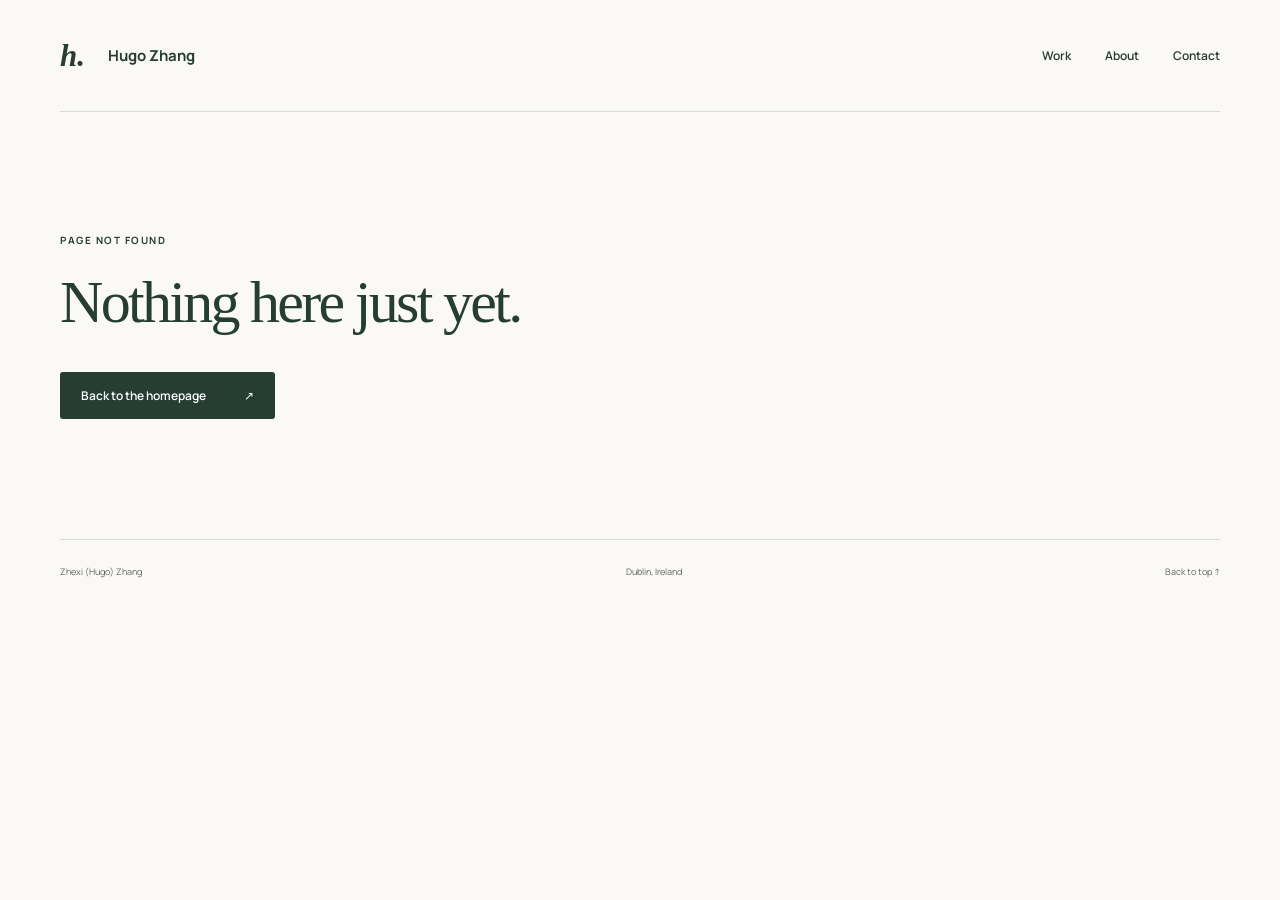
<file: index.html>
<!doctype html>
<html lang="en-IE">
  <head>
    <meta charset="UTF-8" />
    <meta name="viewport" content="width=device-width, initial-scale=1.0" />
    <meta name="theme-color" content="#faf9f5" />
    <meta name="description" content="Zhexi (Hugo) Zhang, Computer Science MSc student at UCD in Dublin. Personal projects in AI applications, collaborative software and data modelling." />
    <meta property="og:title" content="Hugo Zhang — Software, AI &amp; data" />
    <meta property="og:description" content="Zhexi (Hugo) Zhang, Computer Science MSc student at UCD in Dublin. Personal projects in AI applications, collaborative software and data modelling." />
    <meta property="og:type" content="website" />
    <link rel="icon" type="image/svg+xml" href="/favicon.svg" />
    <title>Hugo Zhang — Software, AI &amp; data</title>
    <script type="module" crossorigin src="/assets/index-BBHUSx8j.js"></script>
    <link rel="stylesheet" crossorigin href="/assets/index-BfzoWuX8.css">
  <link rel="canonical" href="https://hugo128.me/" /><meta property="og:url" content="https://hugo128.me/" /></head>
  <body>
    <div id="root" data-path="/"><div id="top"><a class="skip-link" href="#main">Skip to content</a><header class="site-header wrap"><a class="wordmark" href="/" aria-label="Hugo Zhang — home"><span class="monogram">h.</span> Hugo Zhang</a><button id="nav-toggle" class="menu-toggle" aria-controls="navigation" aria-expanded="false">Menu<!-- --> <span aria-hidden="true">+</span></button><nav id="navigation" aria-label="Main navigation" class="navigation"><a href="#work">Work</a><a href="#about">About</a><a href="#contact">Contact</a></nav></header><main id="main" tabindex="-1"><section class="hero wrap" aria-labelledby="home-title"><div class="hero-copy"><p class="eyebrow"><span>Dublin, Ireland</span><span class="eyebrow-line" aria-hidden="true"></span><span>A personal introduction</span></p><h1 id="home-title">Hi, I’m Hugo.</h1><p class="hero-lead">I build software, and look closely<br class="desktop-break"/> at <em>how it behaves.</em></p><p class="hero-intro">I’m studying Computer Science at University College Dublin. My interests are in AI applications, backend development, data modelling and software reliability.</p><div class="hero-actions"><a class="button" href="#work">Explore my work <span aria-hidden="true">↓</span></a><a class="underlined" href="https://github.com/Hugo-128">GitHub <span aria-hidden="true">↗</span></a></div></div><aside class="desk-note" aria-label="Current focus"><div class="note-top"><span class="tiny-label">Currently, in Dublin</span><span class="note-star" aria-hidden="true">✳</span></div><p class="note-degree">MSc Computer Science</p><p class="note-school">University College Dublin</p><div class="note-rule"></div><p class="tiny-label">On my desk</p><a class="desk-project" href="/work/paperscope/"><span class="note-number">01</span><span><strong>PaperScope</strong><small>AI learning companion</small></span><span aria-hidden="true">↗</span></a><a class="desk-project" href="/work/cocanvas/"><span class="note-number">02</span><span><strong>CoCanvas</strong><small>Collaborative document editor</small></span><span aria-hidden="true">↗</span></a><p class="note-bottom"><span class="status-dot"></span> Learning &amp; building</p></aside><div class="hero-foot"><span>Zhexi (Hugo) Zhang</span><span>Looking for internships &amp; graduate roles in Ireland</span></div></section><section class="work-section wrap" id="work" aria-labelledby="work-title"><div class="section-heading"><div><p class="eyebrow">01 / Selected work</p><h2 id="work-title">A closer look.</h2></div><p>Two projects I’m still working on. Here’s what they do, some decisions behind them, and what remains unfinished.</p></div><article class="project-row project-paperscope"><a class="project-visual-link" href="/work/paperscope/" aria-label="Read about PaperScope"><figure class="source-sketch"><div class="sketch-label"><span>PaperScope</span><span>Material model</span></div><div class="source-model"><div class="source-paper"><span class="paper-corner"></span><span class="tiny-label">Original material</span><strong>One reference.<br/>More than one subject.</strong><span class="paper-lines" aria-hidden="true"><i></i><i></i><i></i></span></div><div class="branch-lines" aria-hidden="true"><span></span><span></span></div><div class="course-links"><div><span class="node-dot"></span>Course A<small>Week &amp; purpose</small></div><div><span class="node-dot"></span>Course B<small>Week &amp; purpose</small></div></div></div><figcaption>Concept diagram · materials can be reused across courses</figcaption></figure></a><div class="project-overview"><p class="eyebrow">AI learning companion</p><h3><a href="/work/paperscope/">PaperScope</a></h3><p>An AI learning companion for my own long-term study across multiple subjects, with reusable materials and answers I can check against their sources.</p><p class="project-question">What happens when a citation is real, but doesn’t support the answer?</p><div class="project-meta"><span class="status-dot"></span>In development<span>Since <!-- -->November 2025</span></div><a class="read-link" href="/work/paperscope/">Inside <!-- -->PaperScope<!-- --> <span aria-hidden="true">↗</span></a></div></article><article class="project-row project-cocanvas"><a class="project-visual-link" href="/work/cocanvas/" aria-label="Read about CoCanvas"><figure class="sync-sketch"><div class="sketch-label"><span>CoCanvas</span><span>Shared editing</span></div><div class="sync-model"><div class="client-node client-a"><span class="cursor-icon" aria-hidden="true">↖</span><strong>Editor A</strong><small>Local changes</small></div><span class="sync-line" aria-hidden="true">↔</span><div class="shared-doc"><span class="tiny-label">Yjs / CRDT</span><strong>Shared<br/>document</strong><span class="document-lines" aria-hidden="true">━━<br/>━━━━<br/>━━━</span></div><span class="sync-line" aria-hidden="true">↔</span><div class="client-node client-b"><span class="cursor-icon" aria-hidden="true">↖</span><strong>Editor B</strong><small>Local changes</small></div></div><figcaption>Concept diagram · concurrent changes and synchronisation</figcaption></figure></a><div class="project-overview"><p class="eyebrow">Collaborative document editor</p><h3><a href="/work/cocanvas/">CoCanvas</a></h3><p>A multiplayer document editor built around CRDTs, with concurrent editing, shared presence and synchronisation after reconnecting.</p><p class="project-question">Concurrent edits, reconnecting clients and a document that can be restored.</p><div class="project-meta"><span class="status-dot"></span>In development<span>Since <!-- -->April 2026</span></div><a class="read-link" href="/work/cocanvas/">Inside <!-- -->CoCanvas<!-- --> <span aria-hidden="true">↗</span></a></div></article></section><section class="about-section wrap" id="about" aria-labelledby="about-title"><div class="about-heading"><p class="eyebrow">02 / A little about me</p><h2 id="about-title">From data science<br/> to the software<br/> <em>around it.</em></h2><figure class="portrait"><img src="/images/hugo-zhang.jpg" alt="Zhexi (Hugo) Zhang, smiling in a blue shirt, tie and dark waistcoat." width="4117" height="4117" loading="lazy" decoding="async"/><figcaption>Zhexi (Hugo) Zhang<span>Dublin, Ireland</span></figcaption></figure><p class="language-note">Python · Java<br/><span>My programming starting points</span></p></div><div class="about-body"><div class="about-prose"><p>My background is in data science. I’m now studying for an MSc in Computer Science at UCD, exploring AI applications and the software around them.</p><p>Python is my main programming language, and I also work with Java. I studied C and C++ through programming fundamentals and algorithms courses. I’m interested in trying different areas and building on those foundations.</p></div><h3 class="minor-heading">Education</h3><div class="education-list"><div class="education-item"><span class="education-marker" aria-hidden="true"></span><h4>University College Dublin</h4><p>MSc in Computer Science</p><small>Currently studying · Dublin, Ireland</small></div><div class="education-item"><span class="education-marker" aria-hidden="true"></span><h4>Shanghai Ocean University</h4><p>Data Science and Big Data Technology</p><small>Undergraduate degree</small></div></div><h3 class="minor-heading experience-title">A little industry context</h3><article class="internship"><div><h4>Guizhou-Cloud</h4><span>Data products<!-- --> · Internship</span></div><p>I contributed to two data products focused on policy matching and tender risk. My work included policy-matching rules, risk indicators, product documentation and architecture diagrams.</p></article><article class="internship"><div><h4>Beijing Jiqun Technology</h4><span>AI software research<!-- --> · Internship</span></div><p>I researched AI software in accounting, legal services and document storage, comparing products, user needs and business models.</p></article></div></section><section class="outside-section" aria-labelledby="outside-title"><div class="wrap"><div class="section-heading"><div><p class="eyebrow">03 / Outside of work</p><h2 id="outside-title">Other things in the mix.</h2></div><span class="outside-mark" aria-hidden="true">✳</span></div><div class="outside-grid"><article><span class="outside-number">01</span><h3>Learning to make music</h3><p>I’m learning music production. I also take part in a music society — another way to make space for music alongside my studies.</p></article><article><span class="outside-number">02</span><h3>A book, and a conversation</h3><p>I like reading and attend book clubs in Dublin. I also take part in the Harry Potter society and the Mature Students Society.</p></article><article><span class="outside-number">03</span><h3>Away from the laptop</h3><p>I enjoy films and cooking, too. A film to watch or something to cook makes a welcome change from studying.</p></article></div></div></section><section class="contact-section" id="contact" aria-labelledby="contact-title"><div class="wrap contact-grid"><div><p class="eyebrow">Get in touch</p><h2 id="contact-title">Let’s talk.</h2><p>I’m looking for software engineering, AI application and data internships or graduate roles in Ireland. Questions about my projects are welcome, too.</p></div><div class="contact-details"><a class="email-link" href="mailto:zhexi.zhang1@ucdconnect.ie">zhexi.zhang1@ucdconnect.ie<!-- --> <span aria-hidden="true">↗</span></a><div class="contact-links"><a href="https://github.com/Hugo-128">GitHub <span aria-hidden="true">↗</span></a><button class="text-button">Copy email</button></div><p class="copy-status" role="status"></p></div></div></section></main><footer class="site-footer wrap"><a href="/">Zhexi (Hugo) Zhang</a><span>Dublin, Ireland</span><a href="#top">Back to top ↑</a></footer></div></div>
    <noscript><style>.menu-toggle,.text-button{display:none!important}.navigation{display:flex!important;position:static!important;flex-direction:row!important;box-shadow:none!important;border:0!important;padding:0!important;gap:16px!important}</style></noscript>
  </body>
</html>
</file>
<file: assets/index-BfzoWuX8.css>
@font-face{font-family:Manrope;font-style:normal;font-display:swap;font-weight:400;src:url(/assets/manrope-latin-400-normal-PaqtzbVb.woff2) format("woff2"),url(/assets/manrope-latin-400-normal-8tf8FM3T.woff) format("woff")}@font-face{font-family:Manrope;font-style:normal;font-display:swap;font-weight:500;src:url(/assets/manrope-latin-500-normal-BYYD-dBL.woff2) format("woff2"),url(/assets/manrope-latin-500-normal-DMZssgOp.woff) format("woff")}@font-face{font-family:Manrope;font-style:normal;font-display:swap;font-weight:600;src:url(/assets/manrope-latin-600-normal-4f0koTD-.woff2) format("woff2"),url(/assets/manrope-latin-600-normal-BqgrALkZ.woff) format("woff")}@font-face{font-family:Manrope;font-style:normal;font-display:swap;font-weight:700;src:url(/assets/manrope-latin-700-normal-BZp_XxE4.woff2) format("woff2"),url(/assets/manrope-latin-700-normal-DGRFkw-m.woff) format("woff")}:root{font-family:Manrope,sans-serif;color:#263d33;background:#faf9f5;font-synthesis:none;--ink:#263d33;--muted:#606961;--line:#d7dcd1;--paper:#faf9f5;--serif:Georgia,"Times New Roman",serif}*{box-sizing:border-box}html{scroll-behavior:smooth;scroll-padding-top:30px}body{margin:0}button,a{-webkit-tap-highlight-color:transparent}button{font:inherit;cursor:pointer}a{color:inherit;text-decoration:none}p{line-height:1.8;margin:0 0 1.25em}h1,h2,h3,h4{margin:0;font-weight:400}h1,h2,h3{font-family:var(--serif);letter-spacing:-.045em}button:focus-visible,a:focus-visible{outline:2px solid #456e3e;outline-offset:6px}main:focus{outline:none}a:hover{color:#51744f}.wrap{width:min(1160px,calc(100% - 112px));margin-inline:auto}.eyebrow,.tiny-label{font-family:Manrope,sans-serif;font-size:10px;line-height:1.6;letter-spacing:.15em;text-transform:uppercase;font-weight:700}.eyebrow{margin-bottom:20px}.tiny-label{letter-spacing:.11em}h2{font-size:52px;line-height:1.12}.site-header{height:112px;display:flex;align-items:center;justify-content:space-between;border-bottom:1px solid var(--line)}.wordmark{font-size:15px;font-weight:700;display:flex;gap:12px;align-items:center}.monogram{font-family:var(--serif);font-size:31px;font-style:italic;line-height:1;width:36px}.navigation{display:flex;align-items:center;gap:34px;font-size:12px;font-weight:600}.navigation a{padding:10px 0}.navigation .nav-cv{border:1px solid #bfc9bb;padding:10px 16px;border-radius:3px;display:flex;gap:24px}.menu-toggle{display:none}.skip-link{position:fixed;top:-100px;left:20px;background:var(--ink);color:#fff;padding:15px;z-index:20}.skip-link:focus{top:12px;color:#fff}.hero{padding-top:76px;display:grid;grid-template-columns:1fr 318px;column-gap:70px}.hero .eyebrow{display:flex;align-items:center;gap:13px;color:var(--muted)}.eyebrow-line{width:24px;height:1px;background:#9ba595}.hero h1{font-size:100px;line-height:1.07;margin:22px 0}.hero-lead{font-family:var(--serif);font-size:34px;line-height:1.28;letter-spacing:-.03em;max-width:650px;margin-bottom:22px}.hero-lead em{color:#5b7150}.hero-intro{font-size:14px;max-width:510px;color:var(--muted);line-height:1.85}.hero-actions{display:flex;align-items:center;gap:30px;margin:29px 0 16px;font-size:12px;font-weight:600}.button{background:var(--ink);color:#fff;display:inline-flex;align-items:center;gap:38px;padding:15px 21px;border-radius:3px;font-size:12px;font-weight:600;transition:background .16s,transform .16s}.button:hover{color:#fff;background:#49624a;transform:translateY(-2px)}.underlined{border-bottom:1px solid #b5bfae;padding:8px 0;display:flex;gap:16px}.desk-note{background:#eeeee4;border:1px solid #dcded1;box-shadow:7px 7px #f2f2eb;padding:26px 25px 0;align-self:center;transform:rotate(2deg);margin-bottom:14px}.note-top{display:flex;align-items:center;justify-content:space-between;gap:14px}.note-star{font-size:40px;line-height:1;color:#6a7d52}.note-degree{font:24px/1.25 var(--serif);letter-spacing:-.025em;margin:23px 0 8px}.note-school{font-size:11px;color:var(--muted);margin-bottom:22px}.note-rule{height:1px;background:#cfd4c5;margin-bottom:22px}.desk-project{display:flex;align-items:center;gap:13px;padding:15px 0;border-bottom:1px solid #d4d7ca}.desk-project>span:last-child{margin-left:auto}.note-number{font-size:10px;align-self:flex-start;padding-top:3px;color:#58694e}.desk-project strong{font-weight:600;font-size:13px;display:block}.desk-project small{display:block;font-size:10px;margin-top:4px;color:var(--muted)}.note-bottom{font-size:10px;margin:16px 0;display:flex;align-items:center;gap:7px}.status-dot{width:6px;height:6px;flex-shrink:0;border-radius:50%;background:#69815c;display:inline-block}.hero-foot{grid-column:1/-1;display:flex;justify-content:space-between;border-bottom:1px solid var(--line);padding:49px 0 23px;margin-top:17px;font-size:10px;letter-spacing:.04em;color:var(--muted)}.work-section{padding-top:78px}.section-heading{display:flex;justify-content:space-between;align-items:flex-end;gap:60px;margin-bottom:45px}.section-heading .eyebrow{margin-bottom:13px}.section-heading>p{max-width:365px;font-size:13px;color:var(--muted);margin:0 0 3px;line-height:1.85}.project-row{display:grid;grid-template-columns:1.16fr 1fr;gap:65px;align-items:center;padding:0 0 51px;margin-bottom:51px;border-bottom:1px solid var(--line)}.project-row:last-child{margin-bottom:0}.project-overview .eyebrow{font-size:9px;margin-bottom:12px}.project-overview h3{font-size:45px;line-height:1.1;margin-bottom:17px}.project-overview>p:not(.eyebrow){font-size:13px;color:var(--muted);line-height:1.85}.project-overview .project-question{font-family:var(--serif);font-size:19px!important;color:var(--ink)!important;line-height:1.5!important}.project-meta{font-size:10px;line-height:1.8;display:flex;align-items:center;gap:7px;color:var(--muted)}.project-meta>span:last-child:not(.status-dot){margin-left:9px}.read-link{display:inline-flex;align-items:center;gap:37px;font-size:12px;font-weight:700;border-bottom:1px solid #a7b39c;padding:9px 0;margin-top:15px}.project-visual-link{display:block;transition:transform .2s}.project-visual-link:hover{transform:translateY(-3px);color:inherit}figure{margin:0}.source-sketch,.sync-sketch{padding:25px;background:#e9eddf;border:1px solid #dce1d1;min-width:0}.sketch-label{display:flex;justify-content:space-between;gap:18px;font-size:9px;line-height:1.4;text-transform:uppercase;letter-spacing:.11em;color:#58644e;font-weight:700}.source-model{display:flex;align-items:center;padding:44px 3px 39px;justify-content:center}.source-paper{background:#fafbf5;border:1px solid #c8d0ba;padding:24px 19px;width:201px;position:relative;box-shadow:-5px 5px #dce3ce;flex-shrink:0}.source-paper .tiny-label{font-size:7px}.source-paper strong{display:block;font:22px/1.22 var(--serif);letter-spacing:-.025em;margin-top:14px}.paper-lines{display:block;margin-top:21px}.paper-lines i{display:block;width:100%;height:1px;background:#cbd3bd;margin-top:6px}.paper-lines i:last-child{width:65%}.paper-corner{position:absolute;top:0;right:0;border-left:16px solid #e2e8d7;border-top:16px solid #edf1e5}.branch-lines{width:38px;flex-shrink:0;position:relative;height:76px;border-right:1px solid #9dab8e}.branch-lines:before{content:"";width:100%;height:1px;background:#9dab8e;position:absolute;top:50%}.branch-lines span{position:absolute;width:12px;height:1px;background:#9dab8e;right:-12px;top:0}.branch-lines span:last-child{top:auto;bottom:0}.course-links{padding-left:12px;display:flex;flex-direction:column;gap:25px}.course-links>div{width:115px;background:#f6f8f0;border:1px solid #c8d1bd;border-radius:3px;padding:9px 11px;font-size:10px;font-weight:600}.course-links small{display:block;font-size:8px;font-weight:400;color:#626d58;margin-top:3px;padding-left:10px}.node-dot{width:4px;height:4px;display:inline-block;background:#6a8056;margin-right:6px;border-radius:50%}figcaption{font-size:9px;line-height:1.7;color:#5d6756;border-top:1px solid #ccd4bf;padding-top:13px}.sync-sketch{background:#efebe2;border-color:#e2dcd0}.sync-sketch .sketch-label{color:#6d6658}.sync-model{display:flex;align-items:center;justify-content:center;padding:46px 0 35px}.shared-doc{border:1px solid #c7c3b7;background:#fcfaf4;width:142px;padding:19px 16px;box-shadow:5px 5px #e2dfd3;flex-shrink:0}.shared-doc .tiny-label{font-size:7px;color:#716d60}.shared-doc strong{display:block;font:24px/1.15 var(--serif);margin-top:10px}.document-lines{font-size:10px;line-height:1.25;color:#c5cbbb;display:block;margin-top:13px}.client-node{display:flex;flex-direction:column;align-items:flex-start;width:80px;gap:6px;font-size:10px;flex-shrink:0}.client-node strong{font-weight:600}.client-node small{font-size:8px;color:#666e60}.cursor-icon{font-size:22px;line-height:1;color:#557155}.client-b .cursor-icon{color:#9b714d}.sync-line{font-size:19px;color:#64705a;margin:0 12px}.sync-sketch figcaption{border-color:#d5d0c2;color:#625b4e}.about-section{display:grid;grid-template-columns:1fr 1.12fr;gap:100px;padding-block:95px}.about-heading h2{font-size:51px;line-height:1.16}.about-heading em{color:#647957}.language-note{margin-top:44px;font-size:14px;font-weight:600;line-height:1.9}.language-note span{font-size:10px;font-weight:400;color:var(--muted)}.about-body{padding-top:7px}.about-prose p{font-size:14px;color:#505e51}.minor-heading{font:700 10px/1.5 Manrope,sans-serif;letter-spacing:.15em;text-transform:uppercase;margin-top:38px;margin-bottom:25px}.education-item{padding-left:21px;border-left:1px solid var(--line);padding-bottom:26px;position:relative}.education-item:last-child{padding-bottom:0}.education-marker{width:7px;height:7px;position:absolute;left:-4px;top:6px;border-radius:50%;background:#7c8c6c}.education-item h4,.internship h4{font-family:Manrope,sans-serif;font-size:13px;font-weight:600;line-height:1.6}.education-item p{font-size:12px;margin:4px 0 2px}.education-item small{font-size:10px;color:var(--muted)}.experience-title{margin-top:42px}.internship{border-top:1px solid var(--line);padding:21px 0 0}.internship>div{display:flex;flex-wrap:wrap;gap:3px 12px;align-items:baseline;justify-content:space-between}.internship span{font-size:9px;color:var(--muted)}.internship p{font-size:12px;color:var(--muted);margin-top:10px}.outside-section{background:#efefe6;border-top:1px solid #e3e4d9;border-bottom:1px solid #e3e4d9;padding:66px 0 71px}.outside-section h2{font-size:45px}.outside-mark{font-size:65px;line-height:.8;color:#839171;margin-right:8px}.outside-grid{display:grid;grid-template-columns:repeat(3,1fr);gap:48px}.outside-number{font:italic 15px var(--serif);color:#536447}.outside-grid h3{font-size:25px;letter-spacing:-.025em;line-height:1.2;margin:17px 0 13px}.outside-grid p{font-size:12px;color:#5b6556;margin-bottom:0}.contact-section{padding:81px 0 64px}.contact-grid{display:grid;grid-template-columns:1fr 1.1fr;gap:110px;align-items:center}.contact-grid h2{font-size:61px;margin-bottom:22px}.contact-grid p:not(.eyebrow):not(.copy-status){font-size:13px;color:var(--muted);max-width:380px;margin:0}.contact-details{padding-top:36px;min-width:0}.email-link{font-family:var(--serif);font-size:clamp(18px,2.3vw,29px);letter-spacing:-.035em;display:flex;align-items:center;justify-content:space-between;gap:10px;border-bottom:1px solid #aab59f;padding-bottom:16px}.contact-links{display:flex;flex-wrap:wrap;gap:24px;font-size:11px;margin-top:21px;align-items:center}.contact-links a{display:flex;gap:12px}.text-button{font-size:11px;color:var(--muted);padding:0;border:0;background:none}.text-button:hover{text-decoration:underline}.copy-status{font-size:10px;min-height:20px;margin:14px 0 0}.site-footer{border-top:1px solid var(--line);padding:25px 0 28px;display:flex;justify-content:space-between;gap:20px;font-size:9px;color:var(--muted)}.project-header{padding-top:40px}.back-link{font-size:11px;display:inline-block;margin-bottom:55px}.detail-meta{display:flex;align-items:center;justify-content:space-between;gap:20px;margin-bottom:22px}.detail-meta .eyebrow{margin:0}.project-header h1{font-size:105px;line-height:1.05;letter-spacing:-.055em;margin-bottom:20px}.project-subtitle{font:38px/1.3 var(--serif);letter-spacing:-.035em;color:#637653;margin-bottom:38px}.project-intro-grid{display:grid;grid-template-columns:1fr 250px;gap:100px;margin-bottom:45px}.project-intro{font-size:15px}.project-intro p:last-child{margin:0}.stack-note{border-left:1px solid var(--line);padding-left:26px;align-self:start}.stack-note h2{font:700 10px/1.5 Manrope,sans-serif;letter-spacing:.13em;text-transform:uppercase;margin-bottom:13px}.stack-note p{font-size:11px;line-height:2;color:var(--muted);margin:0}.stack-note a{display:block;font-size:12px;margin-top:14px}.detail-visual .source-sketch,.detail-visual .sync-sketch{padding:27px 35px}.detail-visual .source-model{padding:38px 0 33px}.detail-visual .source-paper{width:270px;padding:25px}.detail-visual .source-paper strong{font-size:30px}.detail-visual .source-paper .tiny-label{font-size:9px}.detail-visual .branch-lines{width:100px;height:98px}.detail-visual .course-links{gap:28px}.detail-visual .course-links>div{width:170px;padding:15px;font-size:12px}.detail-visual .course-links small{font-size:10px}.detail-visual .sync-model{padding:35px 0 33px}.detail-visual .shared-doc{width:200px;padding:24px}.detail-visual .shared-doc strong{font-size:30px}.detail-visual .sync-line{margin:0 40px}.detail-visual .client-node{font-size:14px;width:110px}.detail-visual .client-node small{font-size:11px}.detail-visual .cursor-icon{font-size:33px}.detail-visual img{max-width:100%;height:auto}.article-layout{display:grid;grid-template-columns:220px 1fr;gap:90px;padding-top:75px}.article-contents{align-self:start;position:sticky;top:35px}.article-contents .eyebrow{font-size:9px}.article-contents nav{display:flex;flex-direction:column;gap:20px;font-size:11px;color:var(--muted)}.story{padding-bottom:55px;margin-bottom:55px;border-bottom:1px solid var(--line);scroll-margin-top:35px}.story h2,.decisions h2{font-size:43px;line-height:1.15;margin-bottom:28px}.story>p:not(.eyebrow),.decisions p{font-size:14px;line-height:1.9;color:#4f5d51}.story .eyebrow{font-size:9px}.evidence-example,.late-flow{background:#f0f1e8;padding:23px 25px;margin:30px 0;border:1px solid #dee3d2}.evidence-grid{display:grid;grid-template-columns:1fr 1fr;gap:24px;margin-top:24px}.evidence-grid>div+div{border-left:1px solid #cbd3bf;padding-left:24px}.evidence-grid .tiny-label{font-size:8px;color:#637055}.evidence-grid dl{margin:15px 0 20px;font-size:10px}.evidence-grid dl>div{display:flex;justify-content:space-between;gap:15px;margin-bottom:9px}.evidence-grid dd{margin:0;font-weight:700;white-space:nowrap}.evidence-grid p{font-size:12px;line-height:1.8;margin-top:13px}.limit-note{padding:20px 24px;border-left:2px solid #7d906a;background:#f0f1e9;margin-top:28px}.limit-note h3{font:700 9px/1.5 Manrope,sans-serif;text-transform:uppercase;letter-spacing:.12em;margin-bottom:9px}.limit-note p{font-size:12px;line-height:1.85;color:#526149;margin:0}.late-flow ol{list-style:none;padding:0;display:grid;grid-template-columns:1fr 1fr;gap:24px 30px;margin:25px 0}.late-flow li>span{font-size:9px;color:#566547;display:block;margin-bottom:9px}.late-flow li strong{font-size:12px;font-weight:600;display:block}.late-flow li p{font-size:10px;line-height:1.7;margin:6px 0 0;color:var(--muted)}.decisions>div{margin-bottom:28px}.decisions h3{font-size:24px;margin-bottom:9px;letter-spacing:-.025em}.decisions{padding-bottom:15px}.cocanvas-body{padding-top:65px;max-width:900px}.feature-columns{display:grid;grid-template-columns:1fr 1fr;gap:60px}.feature-columns h2{font-size:33px;margin-bottom:19px}.feature-columns p{font-size:14px;color:var(--muted)}.cocanvas-body .limit-note{margin-top:24px}.next-project{margin-top:64px;padding-top:30px;padding-bottom:35px;border-top:1px solid var(--line);border-bottom:1px solid var(--line)}.next-project .eyebrow{font-size:9px;display:block;margin-bottom:15px}.next-project a{font:43px/1.2 var(--serif);display:flex;align-items:center;justify-content:space-between;letter-spacing:-.035em}.not-found{padding-block:120px}.not-found h1{font-size:60px;margin-bottom:35px}@media(max-width:1100px){.wrap{width:calc(100% - 72px)}.hero{gap:35px;grid-template-columns:1fr 285px}.hero h1{font-size:83px}.hero-lead{font-size:30px}.desk-note{padding-inline:20px}.project-row{gap:35px;grid-template-columns:1.1fr 1fr}.source-sketch,.sync-sketch{padding:20px}.source-paper{width:165px;padding:19px 14px}.source-paper strong{font-size:20px}.branch-lines{width:22px}.course-links>div{width:95px;padding:9px 7px}.shared-doc{width:112px;padding:14px 11px}.shared-doc strong{font-size:22px}.sync-line{margin:0 7px}.client-node{width:65px}.client-node small{font-size:7px}.project-overview h3{font-size:40px}.about-section{gap:60px}.about-heading h2{font-size:43px}.contact-grid{gap:60px}.article-layout{grid-template-columns:180px 1fr;gap:45px}.project-intro-grid{gap:60px}.hero .eyebrow{font-size:8px}}@media(max-width:850px)and (min-width:601px){.wrap{width:calc(100% - 56px)}.hero{grid-template-columns:1fr 245px;gap:27px;padding-top:58px}.hero h1{font-size:65px}.hero-lead{font-size:27px}.hero-intro{font-size:12px}.hero .eyebrow>span:last-child,.hero .eyebrow-line{display:none}.desk-note{padding-inline:19px}.note-top .tiny-label{font-size:8px}.note-degree{font-size:22px}.note-star{font-size:29px}.hero-actions{gap:20px}.button{gap:22px;padding:13px 17px}.hero-foot{font-size:9px;padding-top:35px}.section-heading{gap:35px}.section-heading>p{max-width:290px;font-size:12px}h2{font-size:44px}.project-row{gap:30px;grid-template-columns:1fr}.project-visual-link{max-width:none}.source-model{padding-block:35px}.source-paper{width:210px}.branch-lines{width:70px}.course-links>div{width:130px}.sync-model{padding:35px 0}.shared-doc{width:170px}.sync-line{margin:0 30px}.client-node{width:80px}.project-overview>p{max-width:570px}.about-section{gap:38px;grid-template-columns:.85fr 1.15fr;padding-block:75px}.about-heading h2{font-size:36px}.about-prose p{font-size:13px}.internship>div{display:block}.outside-grid{gap:30px}.outside-grid h3{font-size:23px}.outside-section h2{font-size:37px}.contact-grid{gap:35px}.contact-grid h2{font-size:52px}.email-link{font-size:22px;overflow-wrap:anywhere}.contact-links{gap:15px}.project-intro-grid{gap:35px;grid-template-columns:1fr 185px}.project-header h1{font-size:86px}.project-subtitle{font-size:33px}.detail-visual .source-paper{width:220px}.detail-visual .branch-lines{width:60px}.detail-visual .course-links>div{width:140px}.detail-visual .sync-line{margin:0 20px}.detail-visual .shared-doc{width:170px}}@media(max-width:850px){.article-layout{grid-template-columns:1fr;gap:35px;padding-top:45px}.article-contents{position:static;border-bottom:1px solid var(--line);padding-bottom:24px}.article-contents nav{flex-direction:row;flex-wrap:wrap;gap:22px}.article-contents .eyebrow{margin-bottom:13px}.article-body{max-width:690px;margin:auto}}@media(max-width:600px){.wrap{width:calc(100% - 40px)}.site-header{height:80px;position:relative}.wordmark{font-size:13px;gap:7px}.monogram{font-size:28px}.menu-toggle{display:flex;align-items:center;gap:13px;font-size:12px;background:none;border:0;color:var(--ink);padding:12px 0 12px 16px}.menu-toggle span{font-size:18px}.navigation{display:none;position:absolute;top:70px;left:0;right:0;background:var(--paper);border:1px solid var(--line);padding:18px 22px;z-index:5;box-shadow:0 9px 15px #263d330a}.navigation.is-open{display:flex;flex-direction:column;gap:5px;align-items:stretch}.navigation a{padding:12px 0}.navigation .nav-cv{margin-top:9px;justify-content:space-between}.hero{display:block;padding-top:44px}.hero .eyebrow{font-size:9px;gap:10px;margin-bottom:19px;letter-spacing:.1em}.hero .eyebrow-line{width:18px}.hero h1{font-size:71px;margin:18px 0 21px;letter-spacing:-.055em}.hero-lead{font-size:30px;max-width:400px}.desktop-break{display:none}.hero-intro{font-size:13px;max-width:440px}.hero-actions{margin-top:27px;gap:28px}.button{padding:15px 21px}.desk-note{transform:rotate(1deg);margin:40px 4px 0;padding:20px 24px 0;box-shadow:4px 4px #f2f2eb}.note-degree{font-size:26px;margin-top:14px}.note-school{font-size:11px;margin-bottom:17px}.note-top .tiny-label{font-size:9px}.note-star{font-size:33px}.note-rule{margin-bottom:16px}.desk-project{padding:14px 0}.desk-project strong{font-size:13px}.desk-project small{font-size:10px}.note-bottom{padding-bottom:15px;margin-bottom:0}.hero-foot{display:block;font-size:9px;margin-top:28px;padding:22px 0}.hero-foot span{display:block}.hero-foot span+span{margin-top:7px}.work-section{padding-top:50px}.section-heading{display:block;margin-bottom:29px}.section-heading>p{max-width:440px;margin-top:20px;font-size:13px}.eyebrow{font-size:9px;margin-bottom:14px}h2{font-size:43px}.project-row{display:flex;flex-direction:column;align-items:stretch;gap:25px;padding-bottom:35px;margin-bottom:35px}.source-sketch,.sync-sketch{padding:20px}.source-model{padding:36px 0 29px}.source-paper{width:163px;padding:20px 14px}.source-paper strong{font-size:21px}.branch-lines{width:27px;height:76px}.course-links{gap:25px;padding-left:12px}.course-links>div{width:105px}.sketch-label{font-size:8px}.project-overview h3{font-size:41px}.project-overview>p:not(.eyebrow){font-size:13px}.project-overview .project-question{font-size:20px!important}.project-meta{font-size:9px;flex-wrap:wrap}.read-link{margin-top:12px}.sync-model{padding:35px 0 30px}.shared-doc{width:124px;padding:19px 15px}.client-node{width:65px;font-size:10px}.sync-line{margin:0 10px}.client-node small{font-size:7px}.about-section{display:block;padding-block:52px}.about-heading h2{font-size:43px}.about-heading h2 br{display:none}.language-note{margin-top:23px;margin-bottom:26px}.about-prose p{font-size:13px}.minor-heading{margin-top:30px}.education-item h4,.internship h4{font-size:13px}.internship span{font-size:10px}.internship p{font-size:12px}.outside-section{padding-block:45px}.outside-section .section-heading{position:relative;padding-right:32px}.outside-section h2{font-size:39px}.outside-mark{position:absolute;font-size:34px;right:0;top:0;margin:0}.outside-grid{display:block}.outside-grid article{position:relative;padding-left:32px;margin-top:29px}.outside-number{position:absolute;left:0;top:5px;font-size:13px}.outside-grid h3{font-size:25px;margin:0 0 11px}.outside-grid p{font-size:12px;max-width:430px}.contact-section{padding:49px 0 27px}.contact-grid{display:block}.contact-grid h2{font-size:54px}.contact-grid p:not(.eyebrow):not(.copy-status){font-size:13px;max-width:none}.contact-details{padding-top:28px}.email-link{font-size:25px;overflow-wrap:anywhere}.contact-links{font-size:11px;gap:23px}.contact-links a{gap:8px}.site-footer{flex-wrap:wrap;gap:12px;font-size:9px;padding-block:22px}.site-footer a:first-child{flex-basis:100%}.site-footer a:last-child{margin-left:auto}.project-header{padding-top:25px}.back-link{margin-bottom:38px}.detail-meta{display:block;margin-bottom:19px}.detail-meta .project-meta{margin-top:12px;font-size:9px}.project-header h1{font-size:67px;overflow-wrap:anywhere}.project-subtitle{font-size:29px;line-height:1.3;margin-bottom:25px}.project-intro-grid{display:block;margin-bottom:30px}.project-intro{font-size:13px}.stack-note{margin-top:25px;padding:17px 0 0;border-left:0;border-top:1px solid var(--line)}.stack-note h2{font-size:9px;margin-bottom:9px}.stack-note p{font-size:10px}.detail-visual .source-sketch,.detail-visual .sync-sketch{padding:18px}.detail-visual .source-paper{width:165px;padding:20px 14px}.detail-visual .source-paper strong{font-size:21px}.detail-visual .source-paper .tiny-label{font-size:7px}.detail-visual .branch-lines{width:26px;height:76px}.detail-visual .course-links{gap:25px}.detail-visual .course-links>div{width:103px;padding:9px 7px;font-size:10px}.detail-visual .course-links small{font-size:8px}.detail-visual .sync-model{padding:35px 0}.detail-visual .client-node{width:63px;font-size:10px}.detail-visual .client-node small{font-size:7px}.detail-visual .sync-line{margin:0 10px;font-size:15px}.detail-visual .shared-doc{width:126px;padding:20px 14px}.detail-visual .shared-doc strong,.detail-visual .cursor-icon{font-size:25px}.article-layout{padding-top:30px;gap:35px}.article-contents nav{flex-direction:column;gap:13px;font-size:11px}.story{padding-bottom:34px;margin-bottom:34px}.story h2,.decisions h2{font-size:35px;margin-bottom:23px}.story>p:not(.eyebrow),.decisions p{font-size:13px}.evidence-example,.late-flow{padding:19px;margin-block:24px}.evidence-grid{grid-template-columns:1fr;gap:8px}.evidence-grid>div+div{padding:15px 0 0;border-left:0;border-top:1px solid #cbd3bf}.evidence-grid dl{font-size:11px;margin:11px 0}.evidence-grid p{margin:10px 0 17px}.limit-note{padding:17px 18px}.limit-note p{font-size:12px}.late-flow ol{grid-template-columns:1fr;gap:18px}.late-flow li{position:relative;padding-left:26px}.late-flow li>span{position:absolute;left:0;top:3px}.late-flow li p{font-size:11px}.decisions h3{font-size:24px}.next-project{margin-top:36px;padding-bottom:27px}.next-project a{font-size:36px}.cocanvas-body{padding-top:38px}.feature-columns{grid-template-columns:1fr;gap:15px}.feature-columns h2{font-size:31px}.feature-columns p{font-size:13px}.not-found{padding-block:80px}.not-found h1{font-size:45px}}@media(max-width:370px){.wrap{width:calc(100% - 32px)}.hero h1{font-size:62px}.hero-lead{font-size:27px}.hero .eyebrow{font-size:8px;gap:8px}.hero .eyebrow-line{width:12px}.source-sketch,.sync-sketch,.detail-visual .source-sketch,.detail-visual .sync-sketch{padding:15px}.source-paper,.detail-visual .source-paper{width:137px;padding:17px 10px}.source-paper strong,.detail-visual .source-paper strong{font-size:18px}.course-links>div,.detail-visual .course-links>div{width:88px;font-size:9px;padding-inline:6px}.course-links small,.detail-visual .course-links small{font-size:7px}.branch-lines,.detail-visual .branch-lines{width:17px}.sync-line,.detail-visual .sync-line{margin:0 4px}.shared-doc,.detail-visual .shared-doc{width:108px;padding:16px 12px}.shared-doc strong,.detail-visual .shared-doc strong{font-size:22px}.client-node,.detail-visual .client-node{width:56px;font-size:9px}.email-link{font-size:22px}.contact-links{gap:17px;font-size:10px}.project-header h1{font-size:57px}.about-heading h2{font-size:38px}}@media(prefers-reduced-motion:reduce){html{scroll-behavior:auto}*,*:before,*:after{animation:none!important;transition:none!important}.button:hover,.project-visual-link:hover{transform:none}}@media print{.site-header,.site-footer,.hero-actions,.contact-links,.article-contents,.back-link,.next-project,.menu-toggle{display:none!important}.wrap{width:100%}.hero,.about-section,.contact-grid,.article-layout{display:block}.desk-note{display:none}.hero h1{font-size:50px}.project-header h1{font-size:55px}.project-row,.story,.limit-note{break-inside:avoid}body{background:#fff;color:#000}.contact-section{padding:20px 0}.hero,.work-section,.about-section,.project-header{padding-top:20px}}.hero-intro,.about-prose p,.project-overview>p:not(.eyebrow),.section-heading>p{font-size:15px}.internship p,.outside-grid p,.contact-grid p:not(.eyebrow):not(.copy-status){font-size:14px}.story>p:not(.eyebrow),.decisions p,.project-intro,.feature-columns p{font-size:16px}.limit-note p{font-size:14px}@media(max-width:600px){.hero-intro,.about-prose p,.project-overview>p:not(.eyebrow),.section-heading>p,.story>p:not(.eyebrow),.decisions p,.project-intro,.feature-columns p{font-size:14px}.limit-note p{font-size:13px}}.portrait{max-width:315px;margin-top:35px}.portrait img{display:block;width:100%;height:auto;aspect-ratio:4/5;object-fit:cover;object-position:center 25%;border:1px solid #e0e2d8;border-radius:4px;background:#fff}.portrait figcaption{display:flex;justify-content:space-between;gap:15px;border:0;padding-top:12px;font-size:10px;color:var(--muted)}.portrait+.language-note{margin-top:25px}@media(max-width:600px){.portrait{max-width:300px;margin:27px auto 24px}.portrait+.language-note{margin-top:20px}}
</file>
